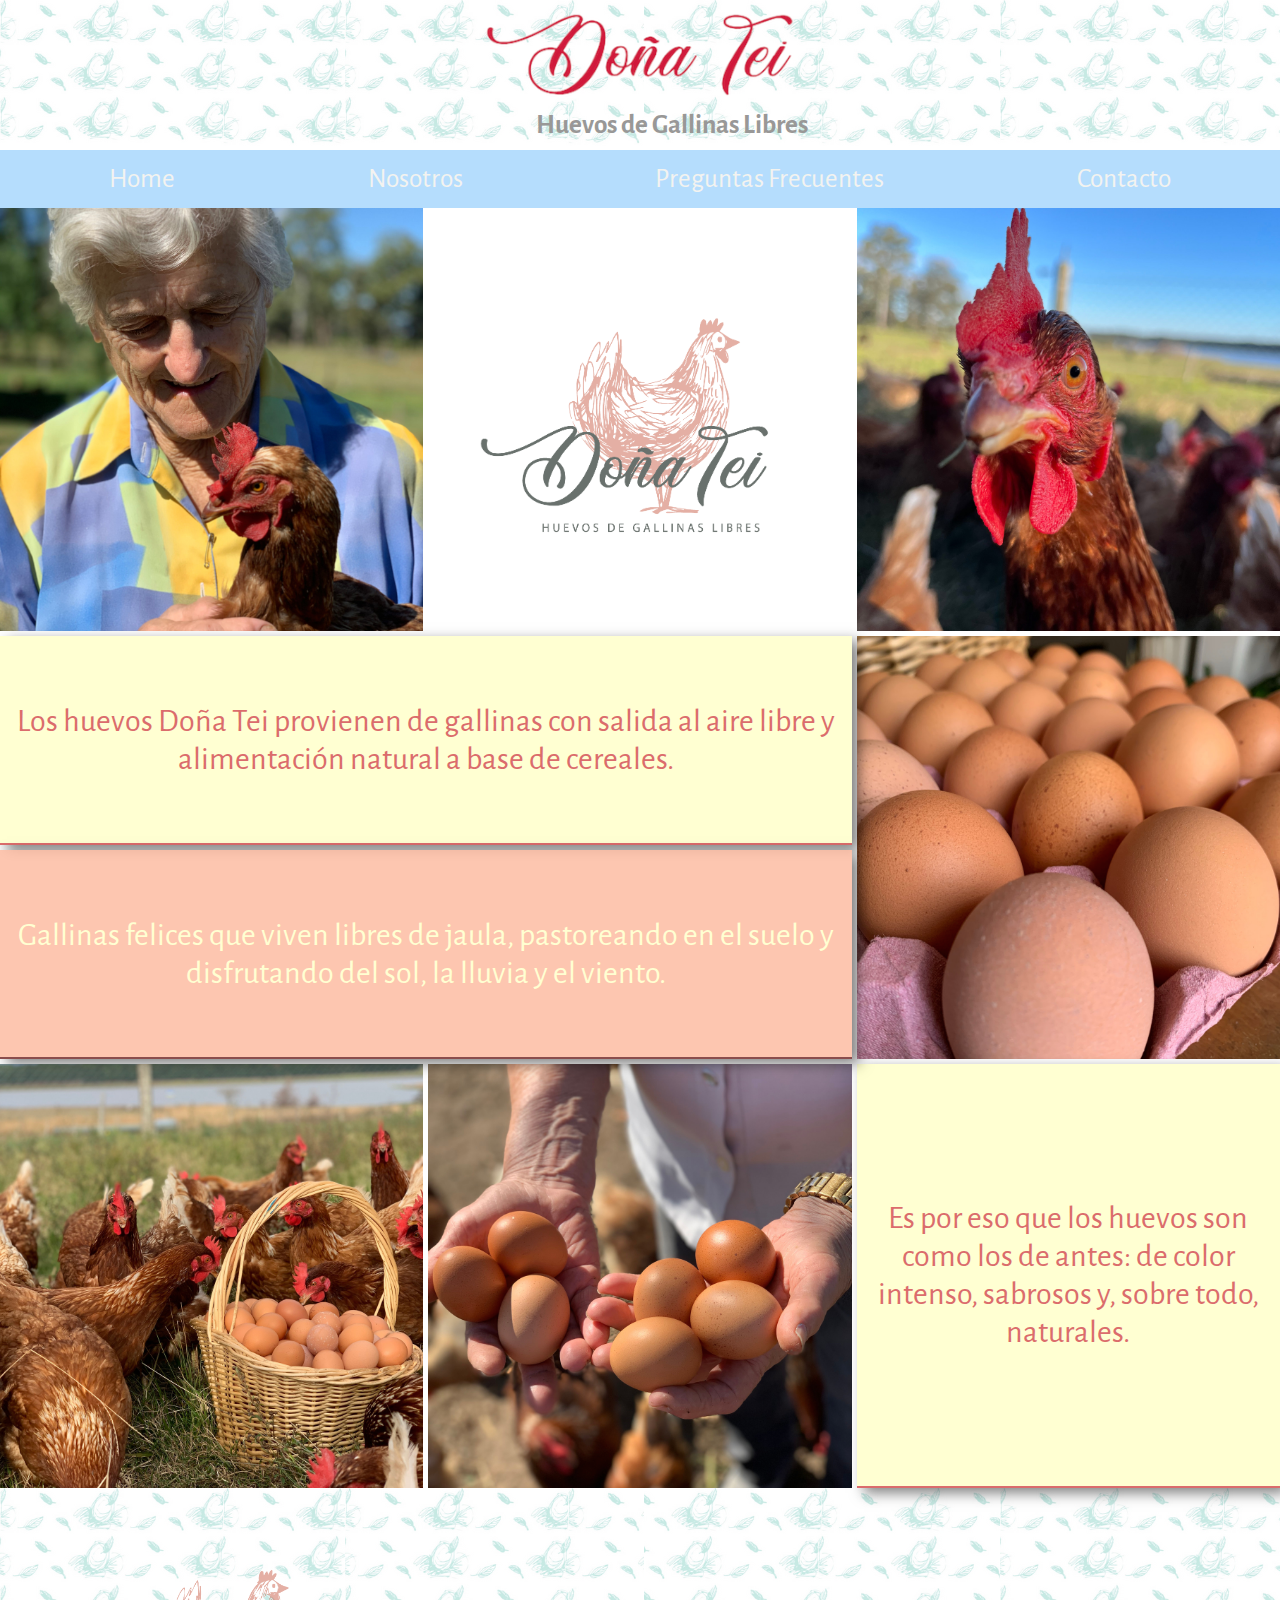
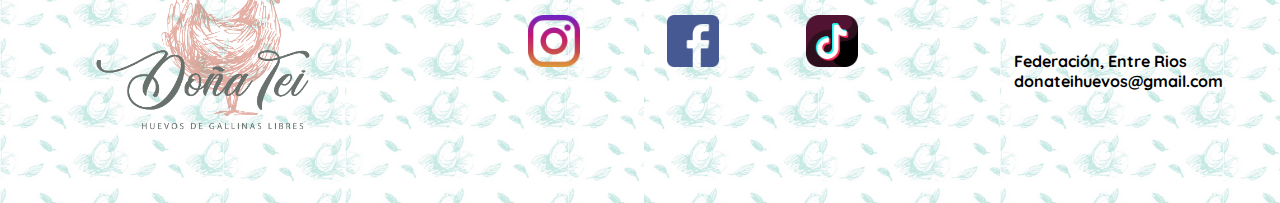
<file: index.html>
<!DOCTYPE html>
<html lang="en">
<head>
    <meta charset="UTF-8">
    <meta http-equiv="X-UA-Compatible" content="IE=edge">
    <meta name="viewport" content="width=device-width, initial-scale=1.0"> 
    <link rel="shortcut icon" href="Favicon/Gallina.ico" type="image/x-icon">
    <link rel="stylesheet" href="css/miestilo.css">
    <link rel="preconnect" href="https://fonts.googleapis.com">
<link rel="preconnect" href="https://fonts.gstatic.com" crossorigin>
<link href="https://fonts.googleapis.com/css2?family=Alegreya+Sans:ital@1&family=Birthstone+Bounce&family=Quicksand:wght@300&display=swap" rel="stylesheet">
    <title>Document</title>
</head>
<body> 
    <header>  
        <div id="doñaTeiLogo">
              <img class="Titulo" src="Imagenes/Doña Tei Titulo.png" alt="Letras Doña Tei">
        </div>
       <h2>Huevos de Gallinas Libres</h2>
   </header>

    <nav> 
    <a href="index.html" class="nav">Home</a>
    <a href="Nosotros.html" class="nav">Nosotros</a>
    <a href="FAQS.html" class="nav">Preguntas Frecuentes</a>
    <a href="Contacto.html" class="nav">Contacto</a>
    </nav>     
    
 <div class="Seccion"> 
   <img class="Img1" src="Imagenes/Doña Tei 5.png" alt="Imagen de Doña Tei" height="100%" width="100%">
   <img class="Img2" src="Imagenes/Logo Fondo Transparente.png" alt="Logo Doña Tei"height="100%" width="100%">
   <img class="Img3" src="Imagenes/Gallina 2.png" alt="Gallina"height="100%" width="100%">  
   <img class="Img4" src="Imagenes/Huevos 1.png" alt="Huevos"height="100%" width="100%">
   <p class="parrafo1">Los huevos Doña Tei provienen de gallinas con salida al aire libre y alimentación natural a base de cereales. </p> 
   <p class="parrafo2">Es por eso que los huevos son como los de antes: de color intenso, sabrosos y, sobre todo, naturales.</p>  
   <img class="Img5" src="Imagenes/Huevos 2.png" alt="Huevos"height="100%" width="100%"> 
   <img class="Img6" src="Imagenes/Huevos 7.png" alt="Huevos"height="100%" width="100%"> 
   <p class="parrafo3">Gallinas felices que viven libres de jaula, pastoreando en el suelo y disfrutando del sol, la lluvia y el viento.</p>  
</div> 
<!-- Start of HubSpot Embed Code -->
<script type="text/javascript" id="hs-script-loader" async defer src="//js-na1.hs-scripts.com/23209420.js"></script>
<!-- End of HubSpot Embed Code -->
<footer>  
    <img class="Gallina" src="Imagenes/Logo Fondo Transparente.png" alt="Logo"> 
    <div class="Redes"> 
    <a href="htttps://instagram.com/huevostei_gallinaslibres?igshid=YmMyMTA2M2Y="> <img src="Imagenes/002-instagram.png" class="logosRedes">
    </a>    
    <a href="https://www.facebook.com/huevostei/"> <img src="Imagenes/001-facebook.png" class="logosRedes">
    </a> 
    <a href="https://www.tiktok.com/@donateihuevos?_t=8VdMmrRL3ll&_r=1"> <img src="Imagenes/003-tik-tok.png" class="logosRedes">
    </a>   </div> 
    <div class="Datos"> 
        <p class="D1">Federación, Entre Rios <br> donateihuevos@gmail.com</p> 
    </div>
</footer>

</body>
</html>
</file>
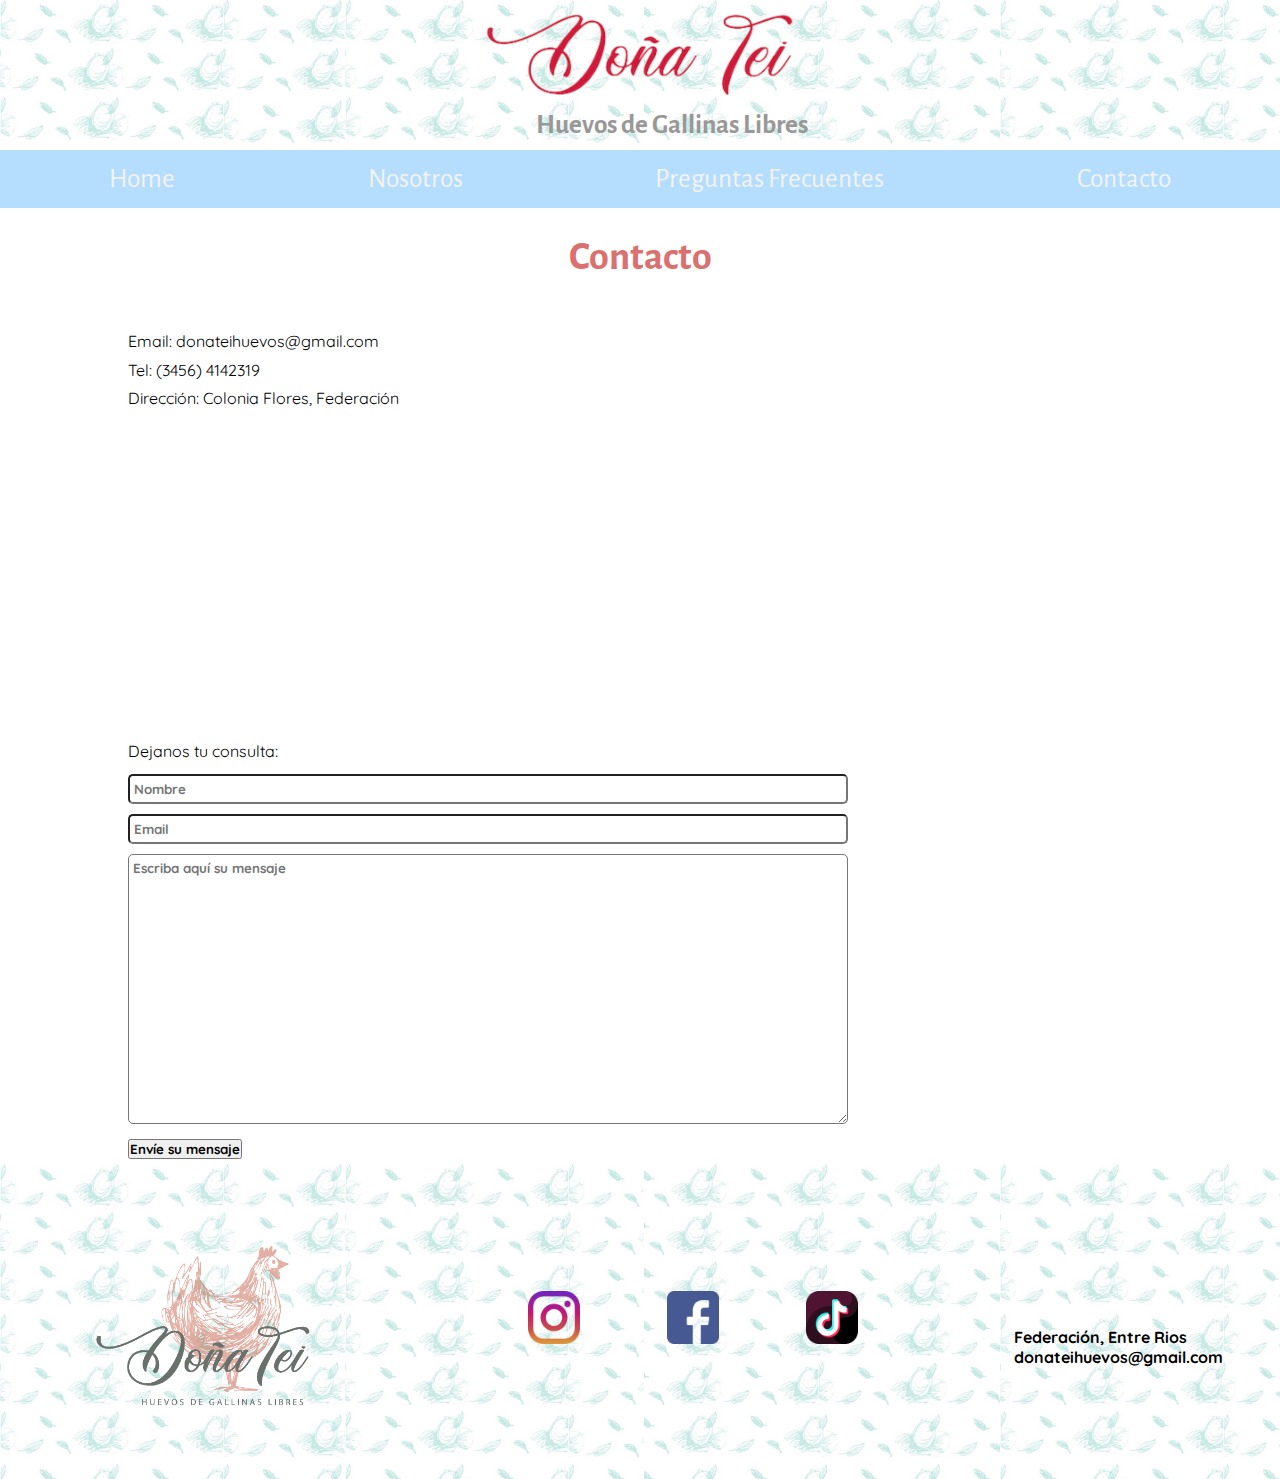
<file: Contacto.html>
<!DOCTYPE html>
<html lang="en">

<head>
  <meta charset="UTF-8">
  <meta http-equiv="X-UA-Compatible" content="IE=edge">
  <meta name="viewport" content="width=device-width, initial-scale=1.0">
  <link rel="stylesheet" href="css/miestilo.css">
  <link rel="shortcut icon" href="Favicon/Gallina.ico" type="image/x-icon">
  <link rel="stylesheet" href="css/miestilo.css">
  <link rel="preconnect" href="https://fonts.googleapis.com">
  <link rel="preconnect" href="https://fonts.gstatic.com" crossorigin>
  <link
    href="https://fonts.googleapis.com/css2?family=Alegreya+Sans:ital@1&family=Birthstone+Bounce&family=Quicksand:wght@300&display=swap"
    rel="stylesheet">
  <title>Contacto</title>
</head>

<body>
  <header>
    <div id="doñaTeiLogo">
      <img class="Titulo" src="Imagenes/Doña Tei Titulo.png" alt="Letras Doña Tei">
    </div>
    <h2>Huevos de Gallinas Libres</h2>
  </header>

  <nav>
    <a href="index.html" class="nav">Home</a>
    <a href="Nosotros.html" class="nav">Nosotros</a>
    <a href="FAQS.html" class="nav">Preguntas Frecuentes</a>
    <a href="Contacto.html" class="nav">Contacto</a>
  </nav>
  <h1 class="tituloContacto">Contacto</h1>
  <div class="contacto">

    <div id="iframeContainer">
      <p id="iframeText">Email: donateihuevos@gmail.com <br> Tel: (3456) 4142319 <br> Dirección: Colonia Flores,
        Federación</p>
      <iframe class="mapa"
        src="https://www.google.com/maps/embed?pb=!1m14!1m12!1m3!1d2780.932351193458!2d-57.919832335065756!3d-31.076094182281764!2m3!1f0!2f0!3f0!3m2!1i1024!2i768!4f13.1!5e1!3m2!1ses-419!2sar!4v1664146730846!5m2!1ses-419!2sar"
        width="400" height="300" style="border:0;" allowfullscreen="" loading="lazy"
        referrerpolicy="no-referrer-when-downgrade"></iframe>
    </div>
    <div id="formulario">
      <form method="post" name="fvalida">
        <ul style="list-style: none;">
          <p id="consultaTitulo">Dejanos tu consulta: </p>
          <li><input type="text" class="boxes" name="nombre" placeholder=" Nombre"></li>
          <li><input type="email" class="boxes" name="email" placeholder=" Email"></li>
          <li><textarea class="boxes" name="mensaje" placeholder=" Escriba aquí su mensaje"></textarea></li>
        </ul>
        <li class="button" style="list-style: none;"><input type="submit" value="Envíe su mensaje" onclick="valida_envia()"></li>
      </form>
    </div>

    <script>
      function valida_envia(){
         //valido el nombre
         if (document.fvalida.nombre.value.length==0){
                alert("Tiene que escribir su nombre")
                document.fvalida.nombre.focus()
                return 0;
         } 
      
         if (document.fvalida.email.value.length==0){
                alert("Tiene que escribir su email")
                document.fvalida.email.focus()
                return 0;
         }  

         if (document.fvalida.mensaje.value.length==0){
                alert("Tiene que escribir un mensaje")
                document.fvalida.mensaje.focus()
                return 0;
         } 

         alert("Muchas gracias por escribirnos");
          document.fvalida.submit()
      }
        </script>
  </div>

  </div>
  <!-- Start of HubSpot Embed Code -->
<script type="text/javascript" id="hs-script-loader" async defer src="//js-na1.hs-scripts.com/23209420.js"></script>
<!-- End of HubSpot Embed Code -->

<footer>
    <img class="Gallina" src="Imagenes/Logo Fondo Transparente.png" alt="Logo">
    <div class="Redes">
      <a href="https://www.instagram.com/huevostei_gallinaslibres/?hl=es"> <img
          src="Imagenes/002-instagram.png" class="logosRedes">
      </a>
      <a href="https://www.facebook.com/huevostei/"> <img src="Imagenes/001-facebook.png" class="logosRedes">
      </a>
      <a href="https://www.tiktok.com/@donateihuevos?_t=8VdMmrRL3ll&_r=1"> <img src="Imagenes/003-tik-tok.png"
          class="logosRedes">
      </a>
    </div>
    <div class="Datos">
      <p class="D1">Federación, Entre Rios <br> donateihuevos@gmail.com</p>
    </div>
  </footer>
</body>

</html>
</file>
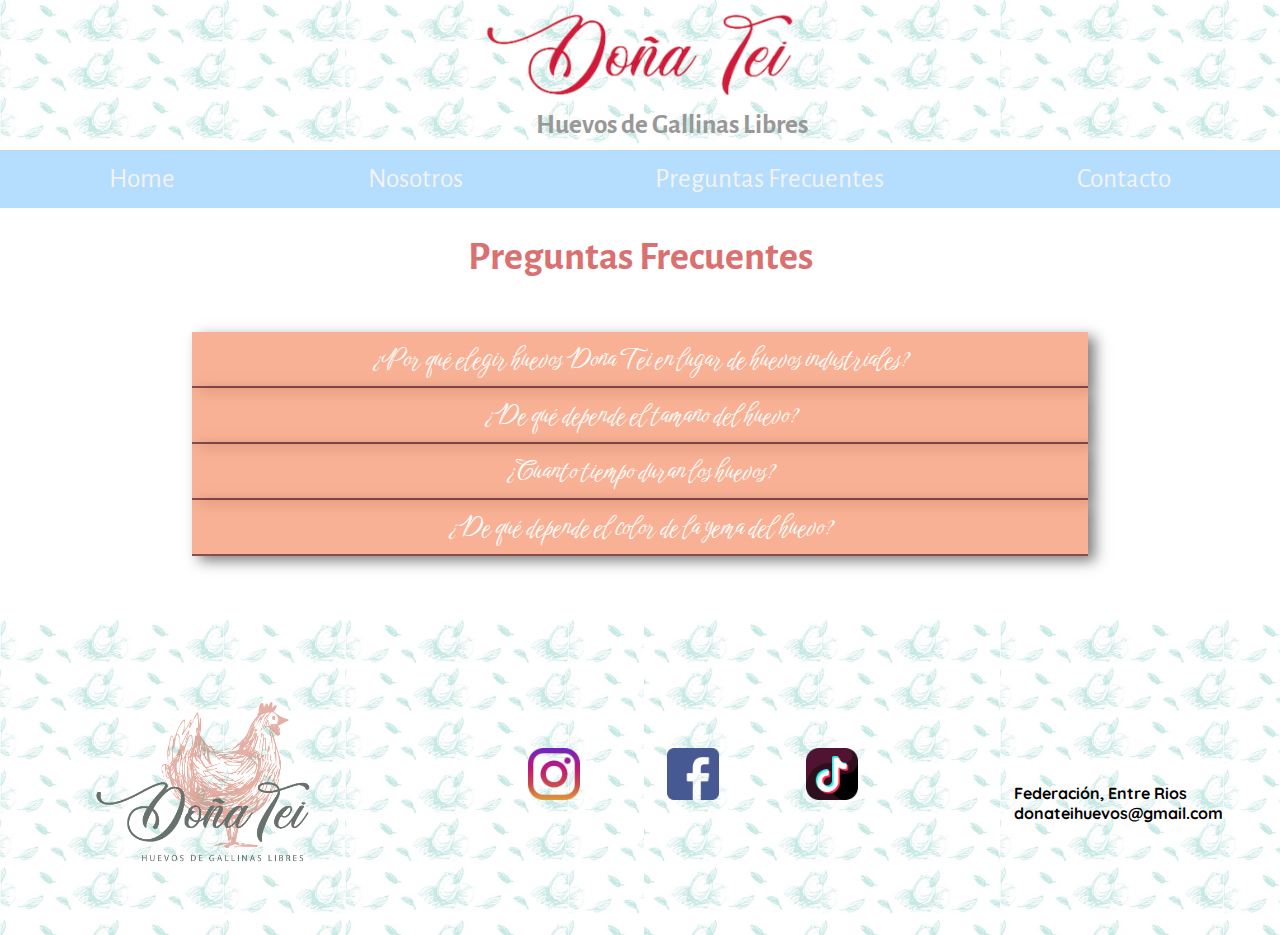
<file: FAQS.html>
<!DOCTYPE html>
<html lang="en">
<head>
    <meta charset="UTF-8">
    <meta http-equiv="X-UA-Compatible" content="IE=edge">
    <meta name="viewport" content="width=device-width, initial-scale=1.0">
    <link rel="stylesheet" href="css/miestilo.css"> 
    <link rel="shortcut icon" href="Favicon/Gallina.ico" type="image/x-icon">
    <link rel="stylesheet" href="css/miestilo.css">
    <link rel="preconnect" href="https://fonts.googleapis.com">
    <link rel="preconnect" href="https://fonts.gstatic.com" crossorigin>
    <link href="https://fonts.googleapis.com/css2?family=Alegreya+Sans:ital@1&family=Birthstone+Bounce&family=Quicksand:wght@300&display=swap" rel="stylesheet">
    <title>Document</title>
</head>
<body> 
    <header>  
        <div id="doñaTeiLogo">
              <img class="Titulo" src="Imagenes/Doña Tei Titulo.png" alt="Letras Doña Tei">
        </div>
       <h2>Huevos de Gallinas Libres</h2>
   </header> 

    <nav>
        <a href="index.html" class="nav">Home</a>
        <a href="Nosotros.html" class="nav">Nosotros</a>
        <a href="FAQS.html" class="nav">Preguntas Frecuentes</a>
        <a href="Contacto.html" class="nav">Contacto</a>
    </nav> 

        <h1 class="titulopf">Preguntas Frecuentes</h1>

	<div class="preguntas">
		<section id="pregunta1">
			<a href="#pregunta1">¿Por qué elegir huevos Doña Tei en lugar de huevos industriales?</a>
			<p> Los huevos de gallinas libres, son superiores a los huevos de granjas industriales, contienen: un 25% menos de colesterol, menos grasas saturadas, dos veces mas Omega-3, tres veces mas Vitamina E.
        ¡Más color, mejor sabor y diferente aroma! </p>  
		</section>

		<section id="pregunta2"> 
            <a href="#pregunta2">¿De qué depende el tamaño del huevo?</a> 
            <p> El tamaño del huevo depende de la edad de la gallina. Cuanto más vieja sea más grande es el huevo. ¡Nuestras gallinas de 3 años están poniendo huevos de 90 gramos! </p>
        </section>

		<section id="pregunta3">
			<a href="#pregunta3">¿Cuanto tiempo duran los huevos?</a>
			<p>Depende del almacenamiento y la temperatura del lugar en que se guarde, pero bien almacenados duran alrededor de 1 mes. Lo recomendable es guardarlos dentro de la heladera, pero tambien se conservan fuera si es un lugar fresco y seco.</p>
		</section>

		<section id="pregunta4">
			<a href="#pregunta4">¿De qué depende el color de la yema del huevo?</a>
			<p>El color de la yema de huevo puede variar desde el amarillo pálido al anaranjado intenso dependiendo de la alimentación de la gallina. Las gallinas de Doña Tei, que pueden picotear más variedad de alimentos, pasturas, plantas verdes, semillas, bichitos para complementar su ración de alimento, producen huevos con yema anaranjada fuerte.</p>
		</section> 		 
	</div>   

<!-- Start of HubSpot Embed Code -->
<script type="text/javascript" id="hs-script-loader" async defer src="//js-na1.hs-scripts.com/23209420.js"></script>
<!-- End of HubSpot Embed Code -->
    
<footer>  
        <img class="Gallina" src="Imagenes/Logo Fondo Transparente.png" alt="Logo"> 
        <div class="Redes"> 
        <a href="htttps://instagram.com/huevostei_gallinaslibres?igshid=YmMyMTA2M2Y="> <img src="Imagenes/002-instagram.png" class="logosRedes">
        </a>    
        <a href="https://www.facebook.com/huevostei/"> <img src="Imagenes/001-facebook.png" class="logosRedes">
        </a> 
        <a href="https://www.tiktok.com/@donateihuevos?_t=8VdMmrRL3ll&_r=1"> <img src="Imagenes/003-tik-tok.png" class="logosRedes">
        </a>   </div> 
        <div class="Datos"> 
            <p class="D1">Federación, Entre Rios <br> donateihuevos@gmail.com</p> 
        </div>
    </footer>
</body>
</html>
</file>
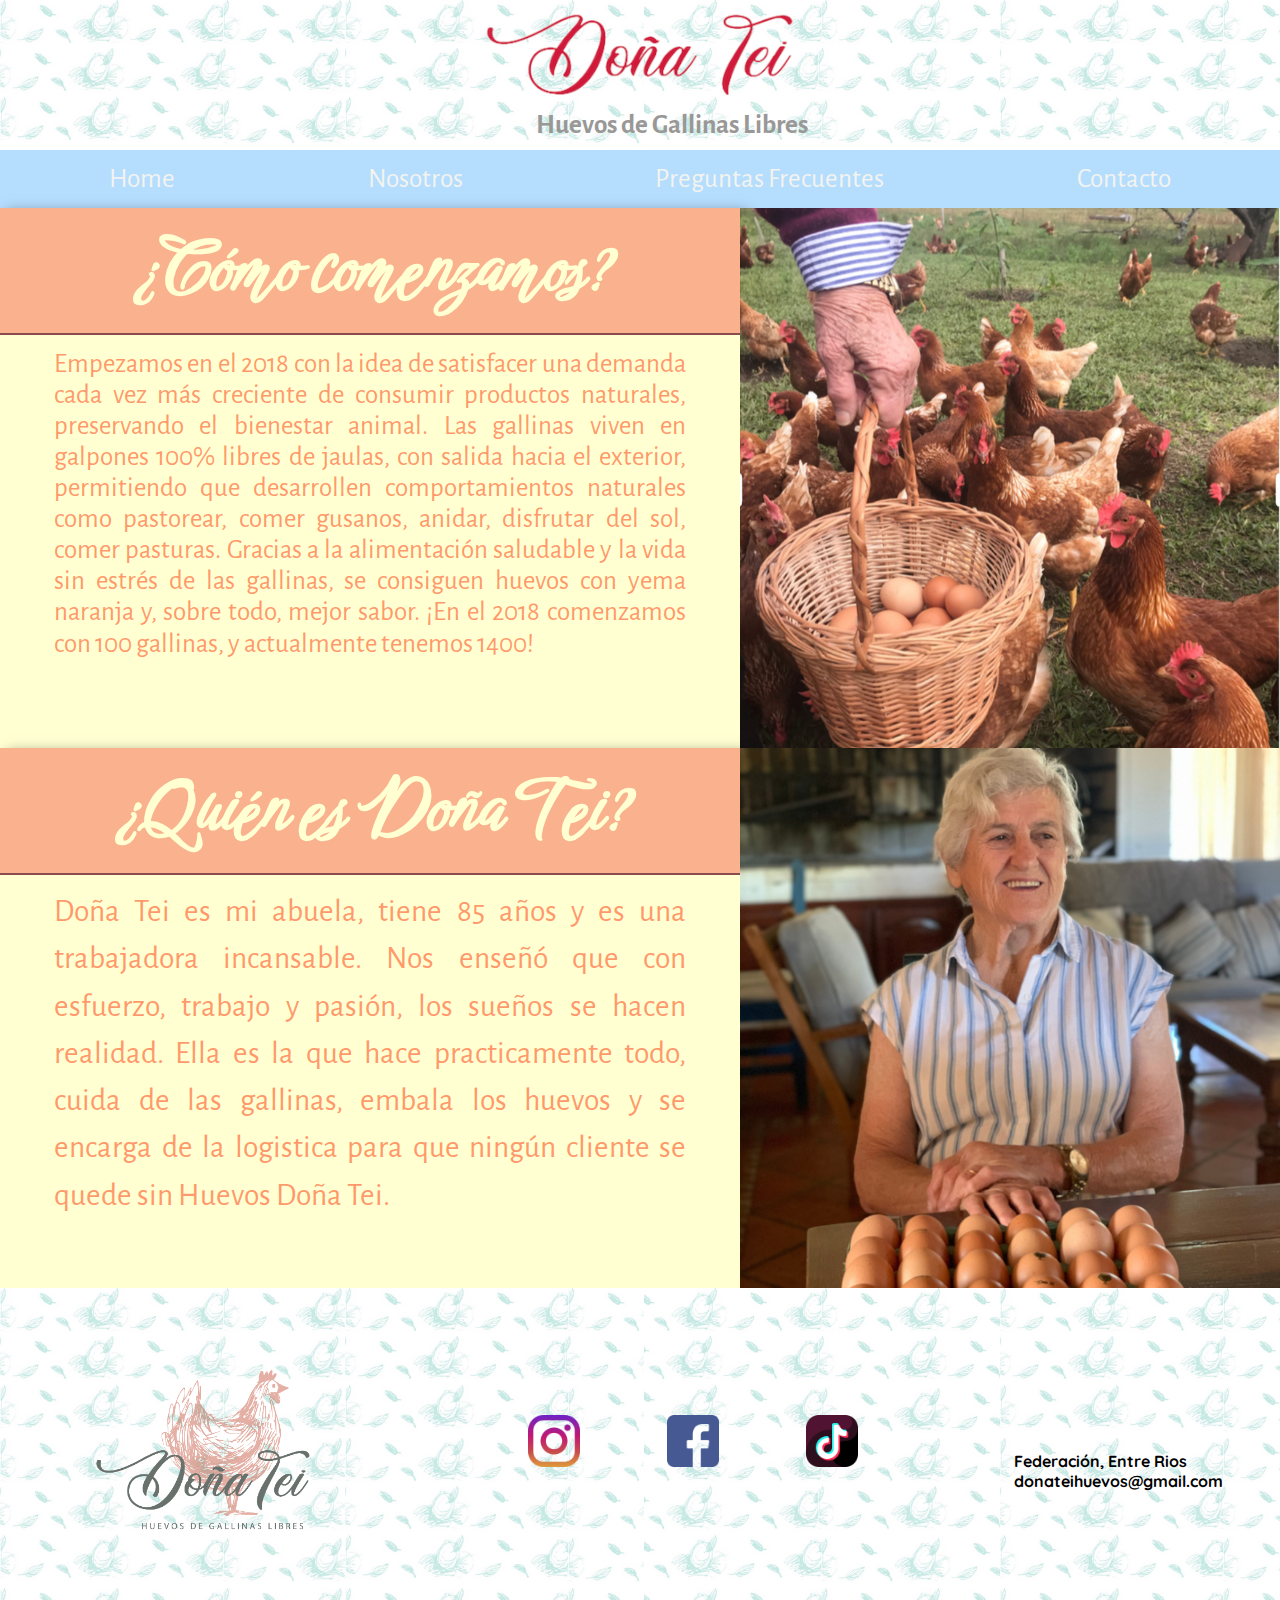
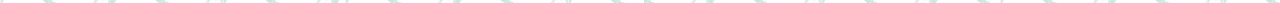
<file: Nosotros.html>
<!DOCTYPE html>
<html lang="en">
  <head>
    <meta charset="UTF-8" />
    <meta http-equiv="X-UA-Compatible" content="IE=edge" />
    <meta name="viewport" content="width=device-width, initial-scale=1.0" />
    <link rel="stylesheet" href="css/miestilo.css" />
    <link rel="shortcut icon" href="Favicon/Gallina.ico" type="image/x-icon" />
    <link rel="stylesheet" href="css/miestilo.css" />
    <link rel="preconnect" href="https://fonts.googleapis.com" />
    <link rel="preconnect" href="https://fonts.gstatic.com" crossorigin />
    <link
      href="https://fonts.googleapis.com/css2?family=Alegreya+Sans:ital@1&family=Birthstone+Bounce&family=Quicksand:wght@300&display=swap"
      rel="stylesheet"
    />
    <title>Document</title>
  </head>
  <body>
    <header>
      <div id="doñaTeiLogo">
        <img
          class="Titulo"
          src="Imagenes/Doña Tei Titulo.png"
          alt="Letras Doña Tei"
        />
      </div>
      <h2>Huevos de Gallinas Libres</h2>
    </header>

    <nav>
      <a href="index.html" class="nav">Home</a>
      <a href="Nosotros.html" class="nav">Nosotros</a>
      <a href="FAQS.html" class="nav">Preguntas Frecuentes</a>
      <a href="Contacto.html" class="nav">Contacto</a>
    </nav>

    <div class="Historia">
      <div class="Caja1">
        <div class="Texto">
          <h2 class="H1">¿Cómo comenzamos?</h2>
          <p class="H2">
            Empezamos en el 2018 con la idea de satisfacer una demanda cada vez
            más creciente de consumir productos naturales, preservando el
            bienestar animal. Las gallinas viven en galpones 100% libres de
            jaulas, con salida hacia el exterior, permitiendo que desarrollen
            comportamientos naturales como pastorear, comer gusanos, anidar,
            disfrutar del sol, comer pasturas. Gracias a la alimentación
            saludable y la vida sin estrés de las gallinas, se consiguen huevos
            con yema naranja y, sobre todo, mejor sabor. ¡En el 2018 comenzamos
            con 100 gallinas, y actualmente tenemos 1400!
          </p>
        </div>
        <div class="Imagen">
          <img class="HA" src="Imagenes/Huevos.png" alt="Huevos" />
        </div>
      </div>

      <div class="Caja2">
        <div class="Texto">
          <h2 class="H3">¿Quién es Doña Tei?</h2>
          <p class="H4">
            Doña Tei es mi abuela, tiene 85 años y es una trabajadora
            incansable. Nos enseñó que con esfuerzo, trabajo y pasión, los
            sueños se hacen realidad. Ella es la que hace practicamente todo,
            cuida de las gallinas, embala los huevos y se encarga de la
            logistica para que ningún cliente se quede sin Huevos Doña Tei.
          </p>
        </div>
        <div class="Imagen">
          <img class="HB" src="Imagenes/Doña Tei 1.png" alt="Huevos" />
        </div>
      </div>
    </div>
<!-- Start of HubSpot Embed Code -->
<script type="text/javascript" id="hs-script-loader" async defer src="//js-na1.hs-scripts.com/23209420.js"></script>
<!-- End of HubSpot Embed Code -->
    <footer>
      <img
        class="Gallina"
        src="Imagenes/Logo Fondo Transparente.png"
        alt="Logo"
      />
      <div class="Redes">
        <a
          href="htttps://instagram.com/huevostei_gallinaslibres?igshid=YmMyMTA2M2Y="
        >
          <img src="Imagenes/002-instagram.png" class="logosRedes" />
        </a>
        <a href="https://www.facebook.com/huevostei/">
          <img src="Imagenes/001-facebook.png" class="logosRedes" />
        </a>
        <a href="https://www.tiktok.com/@donateihuevos?_t=8VdMmrRL3ll&_r=1">
          <img src="Imagenes/003-tik-tok.png" class="logosRedes" />
        </a>
      </div>
      <div class="Datos">
        <p class="D1">
          Federación, Entre Rios <br />
          donateihuevos@gmail.com
        </p>
      </div>
    </footer>
  </body>
</html>
</file>
<file: css/miestilo.css>
* {
    box-sizing: border-box;
    padding: 0%;
    margin: 0%;
}


header {
    background-image: url('../Imagenes/Fondo.png');
    height: 150px;
    display: flex;
    justify-content: center;
    flex-direction: column;

}

#doñaTeiLogo {
    display: flex;
    justify-content: center;
    margin: 0%;
}


h2 {
    font-family: 'Alegreya Sans', sans-serif;
    font-size: 170%;
    color: rgb(153, 152, 151);
    display: flex;
    justify-content: center;
    padding-left: 5%;

}

nav {
    background-color: rgba(162, 212, 253, 0.801);
    padding: 1%;
    margin: 0%;
    display: flex;
    justify-content: space-around;
    flex-wrap: nowrap;
}

a {
    font-family: 'Alegreya Sans', sans-serif;
    color: rgb(243, 243, 240);
    font-size: 170%;
    text-decoration: none;
    text-align: center;
    justify-content: center;
}

.nav:hover {
    text-decoration: underline solid;
}

.Seccion {
    border-color: #37377a;
    display: grid;
    grid-template-columns: repeat(6, 1fr);
    grid-template-rows: repeat(6, 1fr);
    column-gap: 5px;
    row-gap: 5px;
}

.Img1 {
    grid-column: 1/3;
    grid-row: 1/3;
}

.Img2 {
    grid-column: 3/5;
    grid-row: 1/3;
}

.Img3 {
    grid-column: 5/7;
    grid-row: 1/3;
}

.Img4 {
    grid-column: 5/7;
    grid-row: 3/5;
}

.Img5 {
    grid-column: 1/3;
    grid-row: 5/7;
}

.Img6 {
    grid-column: 3/5;
    grid-row: 5/7;
}

.parrafo1 {
    grid-column: 1/5;
    grid-row: 3/4;
    background-color: rgb(255, 255, 210);
    border-bottom: 2px solid rgb(219, 108, 108);
    box-shadow: 7px 5px 13px rgba(0, 0, 0, .5);
    font-family: 'Alegreya Sans', sans-serif;
    color: rgb(219, 108, 108);
    font-size: 200%;
    text-align: center;
    display: flex;
    align-items: center;
}

.parrafo3 {
    grid-column: 1/5;
    grid-row: 4/5;
    background-color: rgba(253, 188, 162, 0.849);
    border-bottom: 2px solid rgb(138, 77, 77);
    box-shadow: 7px 5px 13px rgba(0, 0, 0, .5);
    font-family: 'Alegreya Sans', sans-serif;
    color: rgb(255, 255, 210);
    font-size: 200%;
    text-align: center;
    display: flex;
    align-items: center;
}

.parrafo2 {
    grid-column: 5/7;
    grid-row: 5/7;
    background-color: rgb(255, 255, 210);
    border-bottom: 2px solid rgb(219, 108, 108);
    box-shadow: 7px 5px 13px rgba(0, 0, 0, .5);
    font-family: 'Alegreya Sans', sans-serif;
    color: rgb(219, 108, 108);
    font-size: 200%;
    text-align: center;
    display: flex;
    align-items: center;
}

.Historia {
    display: flex;
    flex-direction: column;
   /*
    display: grid; 
    grid-template-columns: 28% 28% 44%;
    grid-template-rows: 15% 20% 15% 13% 20% 14%;
    grid-template-areas: "H1 H1 H5"
        "H2 H2 H5"
        "H2 H2 H5"
        "H3 H3 H6"
        "H4 H4 H6"
        "H4 H4 H6";
    column-gap: 5px;
    row-gap: 5px;
    */
    text-align: center;
    background-color: rgb(255, 255, 210);
    
}
.Caja1 {
    display: inline-flex;
    flex-direction: row;
    justify-content: center;

    
    
    
}

.Caja2 {
    display: flex;
    flex-direction: row;
    justify-content: center;
    
}
.Texto {
    height: 50%;
    width: 60%;

}
.Imagen {
    margin: 0%;
    padding: 0%;
    border: 0vh;
    vertical-align: 0%;
    

}

.H1 {
    width: auto;
    font-size: 8vh;
    color: rgb(255, 255, 210);
    display: flex;
    align-content: center;
    font-family: 'Birthstone Bounce', cursive;
    background-color: rgba(248, 163, 130, 0.849);
    border-bottom: 2px solid rgb(138, 77, 77);
    box-shadow: 7px 5px 13px rgba(0, 0, 0, .5);
    padding: 1.5vh 1vh;
    
}

.H2 {
    font-family: 'Alegreya Sans', sans-serif;
    background-color: rgb(255, 255, 210);
    color: rgba(255, 135, 88, 0.849);
    font-size: 3vh;
    line-height: 115%;
    text-align: justify;
    align-content: center;
    padding: 1.5vh 6vh;
    width: auto;
    display: flex;
    justify-content: center;

    
}

.H3 {
    width: auto;
    max-width: 100%;
    font-family: 'Birthstone Bounce', cursive;
    font-size: 8vh;
    display: grid;
    align-content: center;
    color: rgb(255, 255, 210);
    background-color: rgba(248, 163, 130, 0.849);
    border-bottom: 2px solid rgb(138, 77, 77);
    box-shadow: 7px 5px 13px rgba(0, 0, 0, .5);
    padding: 1.5vh 1vh;

}

.H4 {
    font-family: 'Alegreya Sans', sans-serif;
    color: rgba(255, 135, 88, 0.849);
    background-color: rgb(255, 255, 210);
    font-size: 3.5vh;
    line-height: 150%;
    display: grid;
    align-content: center;
    text-align: justify;
    padding: 1.5vh 6vh;
}

.HA {
    width: 60vh;
    display: block;

}

.HB {
    width: 60vh;
    display: block;
}

footer {
    background-image: url('../Imagenes/Fondo.png');
    display: flex;
    flex-direction: row;
    align-items: center;
    justify-content: space-around;
}


.Gallina {
    width: 35vh;
}

.logosRedes {
    max-width: 15vh;
    padding: 0px 10%;
}

.Datos {
    grid-column: 2/4;
    grid-row: 1/3;
    justify-content: center;
    justify-items: center;
    padding-top: 4%;
    font-weight: bold;

}

.D1 {
    font-family: 'Quicksand', sans-serif;
    color: rgb(0, 0, 0);
    padding: 2%;
}


.preguntas {
    width: 100%;
    display: flex;
    flex-direction: column;
    justify-content: center;
    align-items: center;
    padding: 2% 15% 5% 15%;
}

section p {
    box-shadow: 7px 5px 13px rgba(0, 0, 0, .5);
    overflow: hidden;
    max-height: 0;
    text-align: justify;
    font-family: 'Alegreya Sans', sans-serif;
    background: rgb(255, 255, 210);
    transition: all 0.2s ease-in;
}

#pregunta2 {
    width: 100%;
}


section a {
    box-shadow: 7px 5px 13px rgba(0, 0, 0, .5);
    text-decoration: none;
    display: block;
    text-align: center;
    padding: 10px;
    font-family: 'Birthstone Bounce', cursive;
    background-color: rgba(248, 163, 130, 0.849);
    border-bottom: 2px solid rgb(138, 77, 77);
    color: white;
    font-size: 25px;
}

section:target p {
    max-height: 120px;
    padding: 10px;
    font-size: 20px;
}

.titulopf {
    font-family: 'Alegreya Sans', sans-serif;
    font-size: 250%;
    color: rgb(218, 112, 112);
    display: flex;
    justify-content: center;
    padding: 2%;
    width: 100%;

}

.tituloContacto {
    font-family: 'Alegreya Sans', sans-serif;
    font-size: 250%;
    color: rgb(218, 112, 112);
    display: flex;
    justify-content: center;
    padding: 2% 0%;
}

.contacto {
    display: grid;
    grid-template-columns: 30% 30%;
    align-items: center;
    justify-content: center;
}

#iframeText {
    padding: 20px 0px;
    line-height: 180%;
    font-family: 'Quicksand', sans-serif;
}

#consultaTitulo {
    padding: 8px 0px;
}

.boxes {
    width: 150%;
    padding: 5px 0px;
    max-width: 80vh;
    border-radius: 5px;
}

.mapa {
    display: flex;
    padding-bottom: 10%;
    justify-content: center;
    align-items: center;
    
}

#formulario {
    display: grid;
    grid-template-columns: 1fr;
    font-family: 'Quicksand', sans-serif;
    color: rgb(0, 0, 0);
}

li {
    padding: 5px 0px;
}

input {
    text-justify: center;
    font-family: 'Quicksand', sans-serif;
    font-weight: bold;
}


textarea {
    height: 30vh;
    width: 80vh;
    text-justify: center;
    font-family: 'Quicksand', sans-serif;
    font-weight: bold;

}

button {
    border-radius: 3px;
    font-family: 'Quicksand', sans-serif;
    font-weight: bold;
    padding: 2px;
}


/* MEDIA Q */

@media (max-width: 1380px) {

    .contacto {
        display: grid;
        grid-template-columns: 80%;
        width: auto;
        align-items: center;
    }

    #formulario {
        display: grid;
        justify-content: center;
        max-width: 800px;
        width: 90%;
        padding: 0m 3em;
        border-radius: 10px;


    }

    input {
        max-width: 80%;
    }

}

@media (max-width: 1054px) {

    .Seccion {
        padding: 10px 10px;
    }

    footer {
        display: flex;
        flex-direction: column;
        padding-bottom: 50px;
    }

    section p {
        overflow: scroll;
    }

    

    .H2 {
        font-size: 150%;
        line-height: 120%;
        text-align: justify;
        display: grid;
        align-content: center;
        padding-left: 20px;
        padding-right: 20px;
    }
    
    .H4 {
        font-size: 170%;
        line-height: 150%;
        display: grid;
        align-content: center;
        text-align: justify;
        padding-left: 20px;
        padding-right: 20px;
    }
    .boxes {
        width: 100%;
    }
}
@media (max-width: 980px) {
    .Caja1 {
        flex-direction: column;
        align-items: center;
        justify-content: center;
    }
    .Texto {
        width: 100%;
        padding: 2vh;
    }
    .HA {
       width: 80vh;
    }
    .HB  {
        width: 80vh;
    }
    .Caja2 {
        flex-direction: column;
        align-items: center;
        flex-direction: center;
    }
    .Seccion {
        display: grid;
        grid-template-columns: 50%;
        grid-template-rows: 25%;
        column-gap: 5px;
        row-gap: 5px;
    }
    .Img1 {
        grid-column: 1/2;
        
    }
    .Img2 {
        display: none;
        position: sticky;
    }
    .Img4 {
        grid-column: 2/8 ;
        grid-row: 1/3;
    }
    .parrafo1 {
        grid-column: 1/8 ;
        padding: 2vh;
    }
    .Img3 {
        grid-column: 1/2;
        grid-row: 4/4;
    }
    .Img5 {
        grid-column: 2/8;  
        grid-row: 4/4;
    }
    .parrafo3 {
        grid-column: 1/8;
        grid-row: 5/5;
        padding: 2vh;
        
    }
    .Img6 {
        grid-column: 3/8;
        grid-row: 6/6;
    }
    .parrafo2 {
        grid-column: 1/3;
        grid-row: 6/6;
        padding: 2vh;
    }
}
@media (max-width: 730px) {
    .Imagen {
        display: none;
    }
}
</file>
